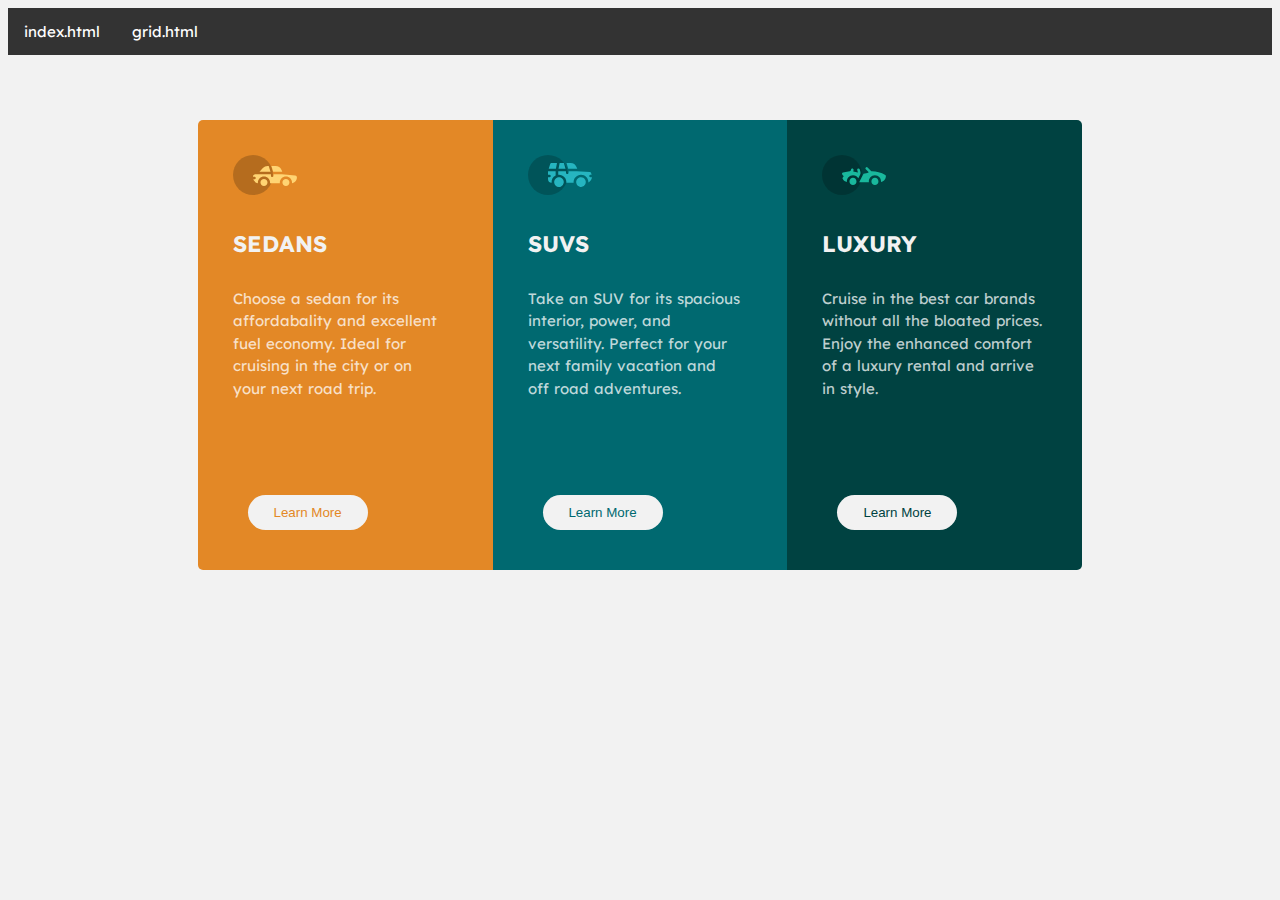
<file: index.html>
<!DOCTYPE html>
<html lang="en">
<head>
    <meta charset="UTF-8">
    <meta http-equiv="X-UA-Compatible" content="IE=edge">
    <meta name="viewport" content="width=device-width, initial-scale=1.0">
    <link href="https://fonts.googleapis.com/css2?family=Big+Shoulders+Display:wght@700&family=Lexend+Deca&display=swap" rel="stylesheet">
    <title>Flexbox</title>
    <link rel="stylesheet" href="styles.css">
</head>

<body>
    <nav>
        <ul>
            <li><a href="index.html">index.html</a></li>
            <li><a href="grid.html">grid.html</a></li>
        </ul>
    </nav>

    <div class="container">
       <div class="cards">
        <div class="card1">
            <img src="images/icon-sedans.svg" alt="">
            <h2>SEDANS</h2>
            <p>Choose a sedan for its affordabality and excellent <br>
            fuel economy. Ideal for <br> cruising in the city or on <br>
        your next road trip.</p>

        <button class="sedan"><a href="#">Learn More</a></button>

        </div>
        <div class="card2">
            <img src="images/icon-suvs.svg" alt="">
            <h2>SUVS</h2>
            <p>Take an SUV for its spacious interior, power, and <br> versatility. Perfect for your <br> next family vacation and<br>
           off road adventures.</p>
        <button class="suv"><a href="#">Learn More</a></button>

        </div>
        <div class="card3">
            <img src="images/icon-luxury.svg" alt="">
            <h2>LUXURY</h2>
            <p>Cruise in the best car brands <br> without all the bloated prices. <br>
            Enjoy the enhanced comfort <br> of a luxury rental and arrive <br> in style.</p>
            <button class="luxury"><a href="#">Learn More</a></button>

        </div>
       </div>

    </div>
</body>
</html>
</file>
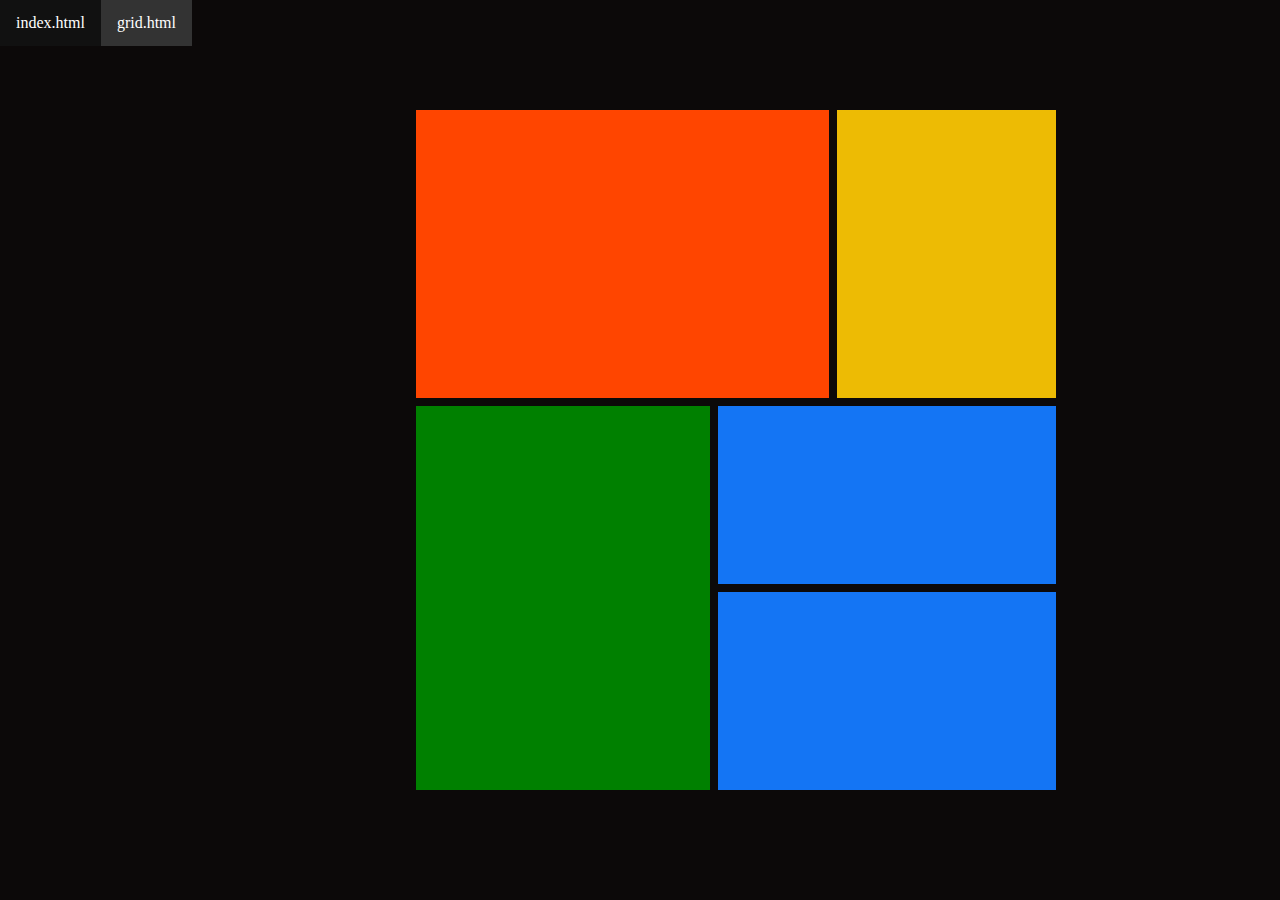
<file: grid.html>
<!DOCTYPE html>
<html lang="en">
<head>
    <meta charset="UTF-8">
    <meta http-equiv="X-UA-Compatible" content="IE=edge">
    <meta name="viewport" content="width=device-width, initial-scale=1.0">
    <title>Grid</title>
</head>

<style>
    *{
        margin: 0;
        padding: 0;

    }

    body{
        background-color: rgb(12, 9, 9);
        display: flex;
        min-height: 100vh;
    }

    main{
        display: grid;
        grid-template-areas:
        'a a a b b'
        'c c d d d'
        'c c e e e'
        ;
        gap: 8px;
        width: 50%;  
        margin: 10px auto; 
        padding: 100px;
    }

    main div{
        padding: 20px ;
        
    }

    .grid1{
        background-color: orangered;
        grid-area: a;
        padding: 80px 2px 80px 80px;
        width: 80%;

        
    }

    .grid2{
        background-color: #edbb04;
        grid-area: b;
       
       
    }

    .grid3{
        background-color: green;
        grid-area: c;
        padding-left: 50px;
        width: 90%;
      
        
    }

    .grid4{
        background-color: rgb(20, 117, 244);
        grid-area: d;
        padding: 25px;
        margin-left: 45px;


    
    }

    .grid5{
        background-color: rgb(20, 117, 244);
        grid-area: e;
        padding: 35px;
        margin-left: 45px;
    
    }

    .flex{
    border-radius: 10px;
        padding: 15px;
        background-color: white;
        font-size: 15px;
        color: blueviolet;
    }

    .flex a{
        text-decoration: none;
    }

    ul {
        list-style-type: none;
        margin: 0;
        padding: 0;
        overflow: hidden;
        background-color: #333;
      }
      
      li {
        float: left;
      }
      
      li a {
        display: block;
        color: white;
        text-align: center;
        padding: 14px 16px;
        text-decoration: none;
      }
      
      /* Change the link color to #111 (black) on hover */
      li a:hover {
        background-color: #111;
      }


</style>
<body>
    
    <nav>
        <ul>
            <li><a href="index.html">index.html</a></li>
            <li><a href="grid.html">grid.html</a></li>
        </ul>
    </nav>

    <main>
            <div class="grid1"></div>
            <div class="grid2"></div>
            <div class="grid3"></div>
            <div class="grid4"></div>
            <div class="grid5"></div>
    </main>
   
</body>
</html>
</file>
<file: styles.css>
*{
    padding: 0;
    /* margin: 0; */
    box-sizing: border-box;
}

body{
    font-family: 'Big Shoulders Display', cursive;
     font-family: 'Lexend Deca', sans-serif;

    background-color: hsla(0, 0%, 95%);
    font-size: 15px;
  
}

.container .cards{
    display: flex;
    align-items: center;
    margin: 15%;
    height: 200px;
}


.card1{
    background-color: hsl(31, 77%, 52%);
    height: 450px;
    width: 340px;
    padding: 35px;
    border-radius: 5px 0 0 5px;
}

.card2{
    background-color: hsl(184, 100%, 22%);
    height: 450px;
    width: 340px;
    padding: 35px;

}

.card3{
    background-color: hsl(179, 100%, 13%);
    height: 450px;
    width: 340px;
    padding: 35px;
    border-radius: 0 5px 5px 0;    
}

h2{
    color:hsla(0, 0%, 95%); ;
    margin-top: 30px;
}

p{
    color: hsla(0, 0%, 100%, 0.75);
    word-spacing: 1px;
    line-height: 1.5em;
    margin-top: 30px;
}

button{
    margin: 80px 0 0 15px;
    width: 120px;
    padding: 10px;
    border-radius: 50px;
    border: none;
    background-color: hsla(0, 0%, 95%);
}

button:hover{
    cursor: pointer;
}

.sedan a{
  color: hsl(31, 77%, 52%);
  text-decoration: none;
}

.suv a{
  color: hsl(184, 100%, 22%);
  text-decoration: none;
}

.luxury a{
  color: hsl(179, 100%, 13%);
  text-decoration: none;
}

ul {
    list-style-type: none;
    margin: 0;
    padding: 0;
    overflow: hidden;
    background-color: #333;
  }
  
  li {
    float: left;
  }
  
  li a {
    display: block;
    color: white;
    text-align: center;
    padding: 14px 16px;
    text-decoration: none;
  }
  
  /* Change the link color to #111 (black) on hover */
  li a:hover {
    background-color: #111;
  }
</file>
